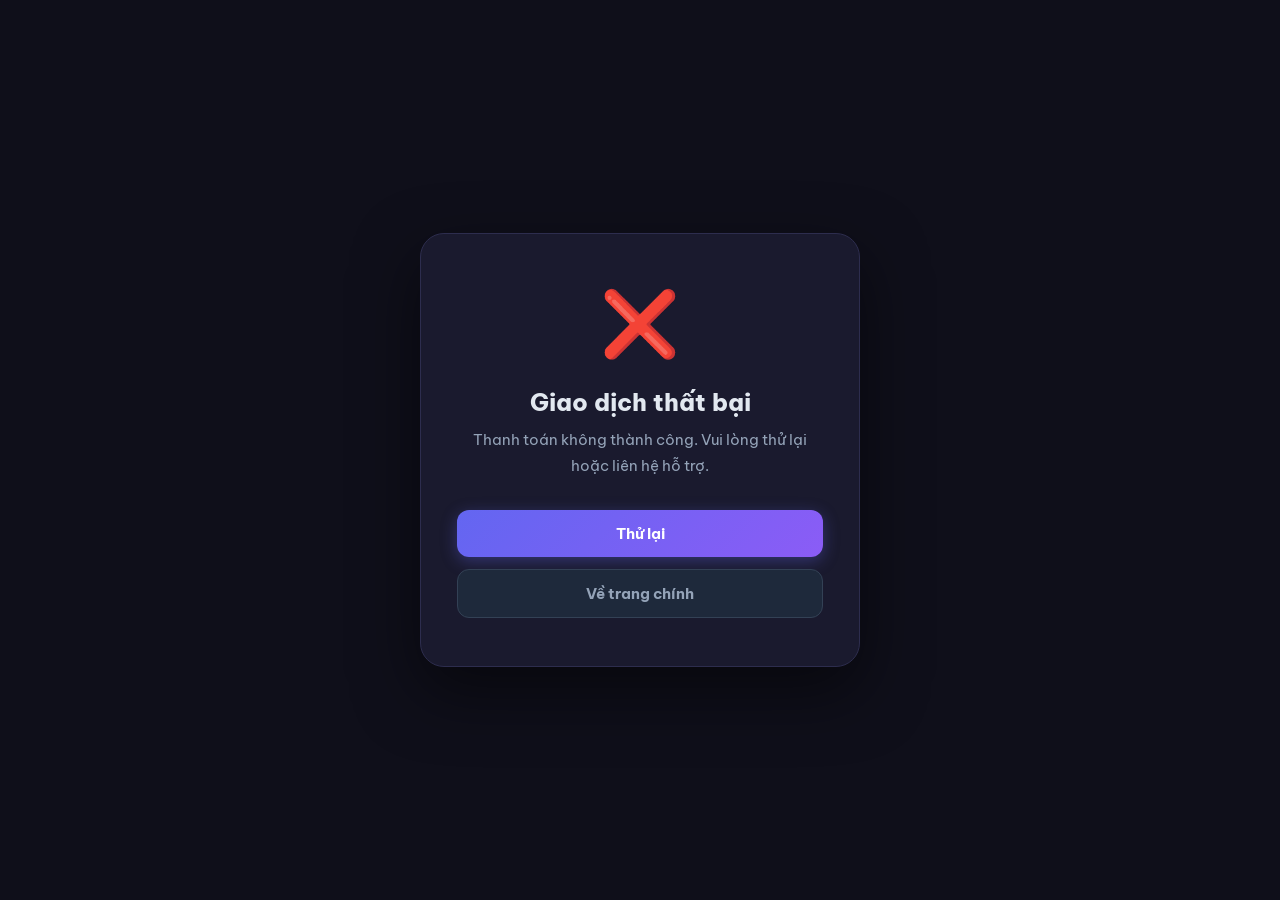
<file: static/payment-result.html>
<!DOCTYPE html>
<html lang="vi">
<head>
<meta charset="UTF-8">
<meta name="viewport" content="width=device-width, initial-scale=1.0">
<title>Kết quả thanh toán — IPA Scanner</title>
<link href="https://fonts.googleapis.com/css2?family=Be+Vietnam+Pro:wght@400;600;700;800&display=swap" rel="stylesheet">
<style>
*{box-sizing:border-box;margin:0;padding:0}
body{font-family:'Be Vietnam Pro',-apple-system,sans-serif;background:#0f0f1a;color:#e2e8f0;min-height:100vh;display:flex;align-items:center;justify-content:center;padding:24px}
.card{background:#1a1a2e;border:1px solid #2d2d4e;border-radius:24px;padding:48px 36px;max-width:440px;width:100%;text-align:center;box-shadow:0 24px 64px rgba(0,0,0,.5)}
.icon{font-size:64px;margin-bottom:24px}
.title{font-size:24px;font-weight:800;margin-bottom:10px}
.desc{font-size:15px;color:#94a3b8;line-height:1.7;margin-bottom:32px}
.plan-info{background:rgba(99,102,241,.1);border:1px solid rgba(99,102,241,.3);border-radius:12px;padding:16px 20px;margin-bottom:28px;font-size:14px;color:#a5b4fc}
.plan-info strong{display:block;font-size:16px;font-weight:700;margin-bottom:4px;color:#818cf8}
.btns{display:flex;flex-direction:column;gap:12px}
.btn{padding:14px;border-radius:12px;font-size:15px;font-weight:700;text-decoration:none;border:none;cursor:pointer;font-family:inherit;transition:.2s}
.btn-primary{background:linear-gradient(135deg,#6366f1,#8b5cf6);color:#fff;box-shadow:0 4px 16px rgba(99,102,241,.35)}
.btn-primary:hover{transform:translateY(-2px)}
.btn-secondary{background:#1e293b;color:#94a3b8;border:1px solid #334155}
.btn-secondary:hover{background:#263244;color:#e2e8f0}
.checking{color:#64748b;font-size:13px;margin-top:16px}
.spinner{display:inline-block;width:16px;height:16px;border:2px solid #334155;border-top-color:#6366f1;border-radius:50%;animation:spin .7s linear infinite;vertical-align:middle;margin-right:6px}
@keyframes spin{to{transform:rotate(360deg)}}
</style>
</head>
<body>
<div class="card" id="card">
  <div class="icon" id="icon">⏳</div>
  <div class="title" id="title">Đang xác nhận thanh toán...</div>
  <div class="desc" id="desc">Vui lòng chờ trong giây lát</div>
  <div class="checking"><span class="spinner"></span>Đang kiểm tra giao dịch với PayOS</div>
</div>

<script>
const params = new URLSearchParams(location.search);
const orderCode = params.get('orderCode');
const status    = params.get('status');
const isCancel  = location.pathname.includes('cancel');

function renderSuccess(months) {
    document.getElementById('icon').textContent = '🎉';
    document.getElementById('title').textContent = 'Thanh toán thành công!';
    document.getElementById('desc').textContent = `Tài khoản của bạn đã được nâng cấp Premium ${months} tháng. Bắt đầu upload IPA không giới hạn ngay!`;
    document.querySelector('.checking').remove();
    const btns = document.createElement('div');
    btns.className = 'btns';
    btns.innerHTML = `<a href="/scan" class="btn btn-primary">🚀 Bắt đầu upload IPA</a>
                      <a href="/pricing" class="btn btn-secondary">Xem gói của tôi</a>`;
    document.getElementById('card').appendChild(btns);
}

function renderCancel() {
    document.getElementById('icon').textContent = '😕';
    document.getElementById('title').textContent = 'Thanh toán bị hủy';
    document.getElementById('desc').textContent = 'Bạn đã hủy quá trình thanh toán. Gói của bạn chưa thay đổi.';
    document.querySelector('.checking').remove();
    const btns = document.createElement('div');
    btns.className = 'btns';
    btns.innerHTML = `<a href="/pricing" class="btn btn-primary">Thử lại</a>
                      <a href="/scan" class="btn btn-secondary">Về trang quét IPA</a>`;
    document.getElementById('card').appendChild(btns);
}

function renderFailed() {
    document.getElementById('icon').textContent = '❌';
    document.getElementById('title').textContent = 'Giao dịch thất bại';
    document.getElementById('desc').textContent = 'Thanh toán không thành công. Vui lòng thử lại hoặc liên hệ hỗ trợ.';
    document.querySelector('.checking').remove();
    const btns = document.createElement('div');
    btns.className = 'btns';
    btns.innerHTML = `<a href="/pricing" class="btn btn-primary">Thử lại</a>
                      <a href="/scan" class="btn btn-secondary">Về trang chính</a>`;
    document.getElementById('card').appendChild(btns);
}

async function checkPayment() {
    if (isCancel || status === 'CANCELLED') {
        renderCancel();
        return;
    }
    if (!orderCode) { renderFailed(); return; }

    // Poll up to 10 times
    for (let i = 0; i < 10; i++) {
        try {
            const res  = await fetch(`/api/payment/check?order_code=${orderCode}`, { credentials: 'include' });
            const data = await res.json();
            if (data.status === 'paid') {
                renderSuccess(data.plan_months);
                return;
            }
            if (data.status === 'cancelled') {
                renderCancel();
                return;
            }
        } catch {}
        await new Promise(r => setTimeout(r, 2000));
    }
    // After polling, check status param from PayOS
    if (status === 'PAID') {
        renderSuccess(1);
    } else {
        renderFailed();
    }
}

checkPayment();
</script>
</body>
</html>
</file>
